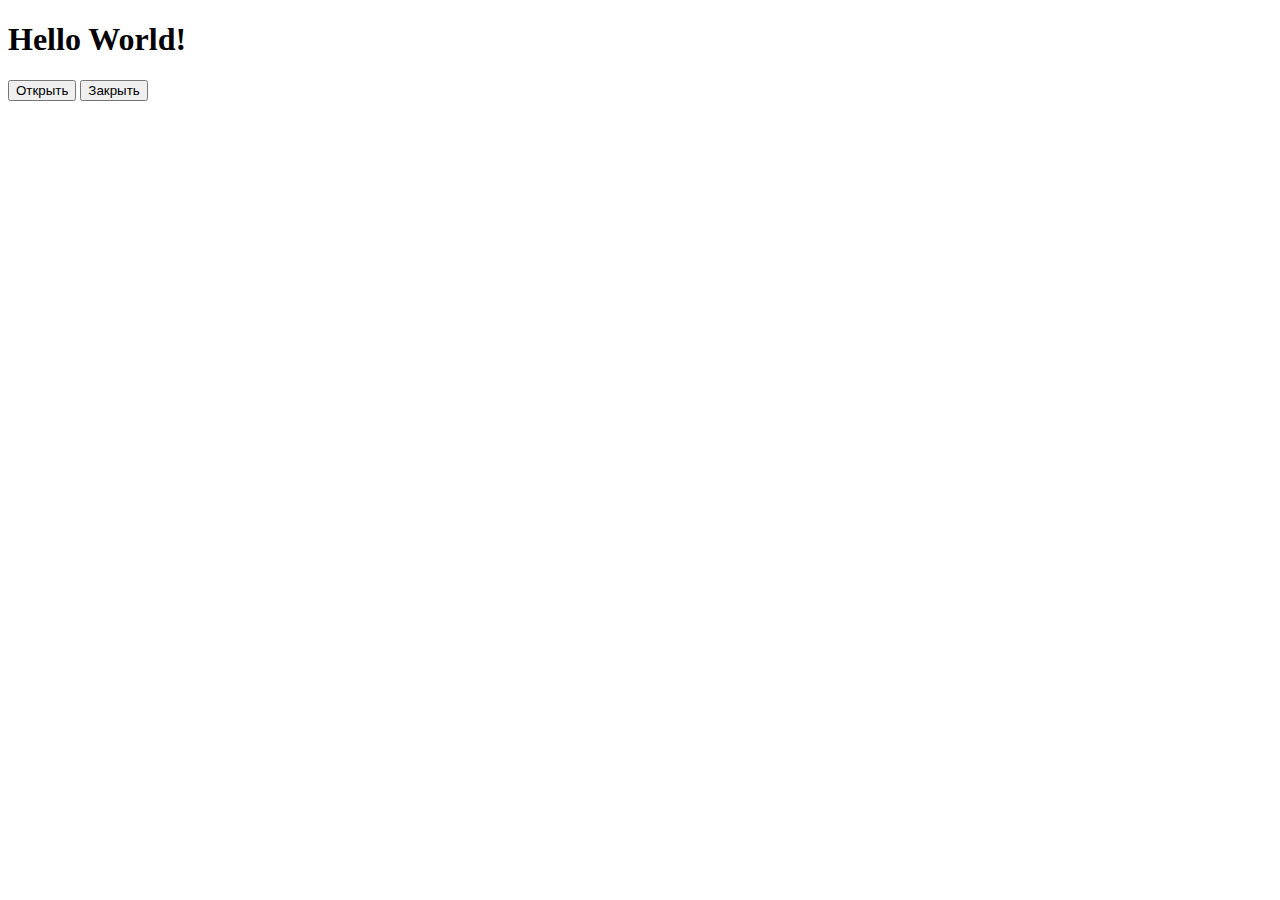
<file: 1/index.html>
<!DOCTYPE html>
<html lang="en">
<head>
	<meta charset="UTF-8">
	<title>Lesson 1</title>
</head>
<body>
	<h1>
		Hello World!
	</h1>
	<button id="btn_start">Открыть</button>
	<button id="btn_reset">Закрыть</button>

	<div>
		<div id="message"></div>
	</div>
	<script src="jquery-3.2.1.js"></script>
	<script src="script.js"></script>
</body>
</html>
</file>
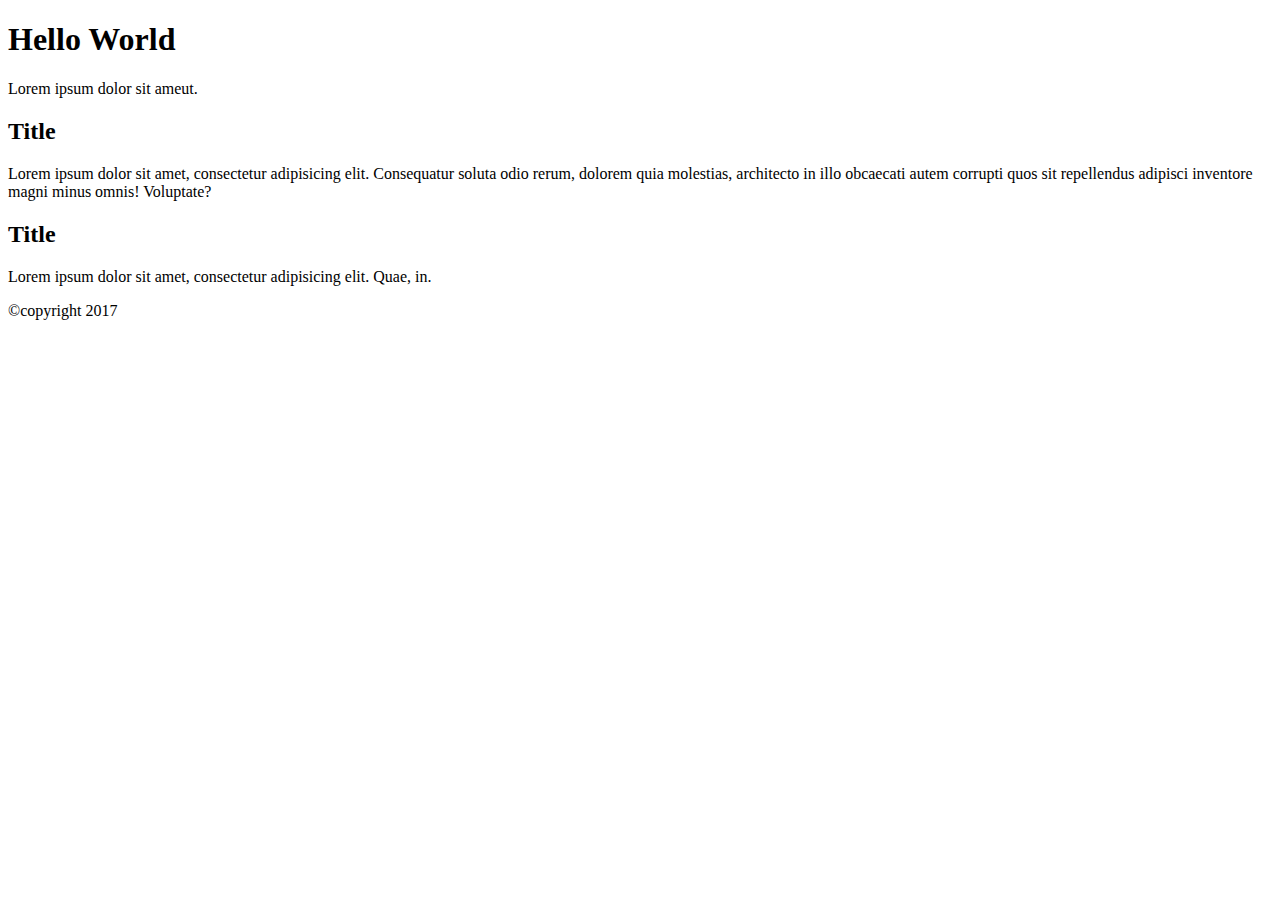
<file: 2selector's search/index.html>
<!DOCTYPE html>
<html lang="en">
<head>
	<meta charset="UTF-8">
	<title>Lesson 2</title>
</head>
<body>
	<header>
		<h1>Hello World</h1>
		<p>Lorem ipsum dolor sit ameut.</p>
	</header>
	<div id="content" class="wrapper box">
		<article>
			<h2>Title</h2>
			<p>Lorem ipsum dolor sit amet, consectetur adipisicing elit. Consequatur soluta odio rerum, dolorem quia molestias, architecto in illo obcaecati autem corrupti quos sit repellendus adipisci inventore magni minus omnis! Voluptate?
			</p>
		</article>
		<article>
			<h2>Title</h2>
			<p>Lorem ipsum dolor sit amet, consectetur adipisicing elit. Quae, in.
			</p>
		</article>
	</div>
	<footer class="one">&copy;copyright 2017</footer>
	<script src="jquery-3.2.1.js"></script>
	<script src="script.js"></script>
</body>
</html>
</file>
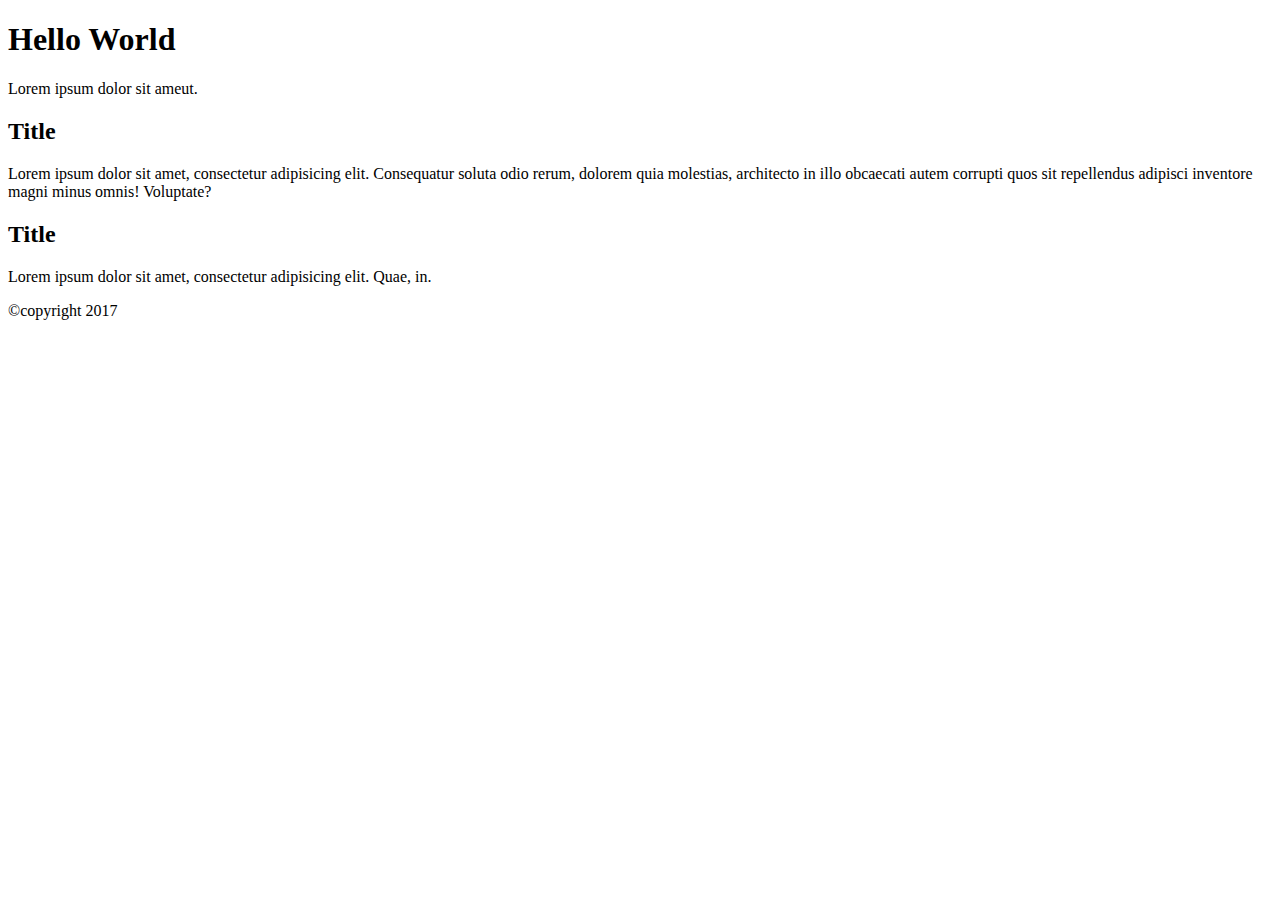
<file: 3attributes/index.html>
<!DOCTYPE html>
<html lang="en">
<head>
	<meta charset="UTF-8">
	<title>Lesson 3</title>
</head>
<body>
	<header>
		<h1>Hello World</h1>
		<p>Lorem ipsum dolor sit ameut.</p>
	</header>
	<div id="content" class="wrapper box">
		<article>
			<h2>Title</h2>
			<p>Lorem ipsum dolor sit amet, consectetur adipisicing elit. Consequatur soluta odio rerum, dolorem quia molestias, architecto in illo obcaecati autem corrupti quos sit repellendus adipisci inventore magni minus omnis! Voluptate?
			</p>
		</article>
		<article>
			<h2>Title</h2>
			<p>Lorem ipsum dolor sit amet, consectetur adipisicing elit. Quae, in.
			</p>
		</article>
	</div>
	<footer class="one">&copy;copyright 2017</footer>
	<script src="jquery-3.2.1.js"></script>
	<script src="script.js"></script>
</body>
</html>
</file>
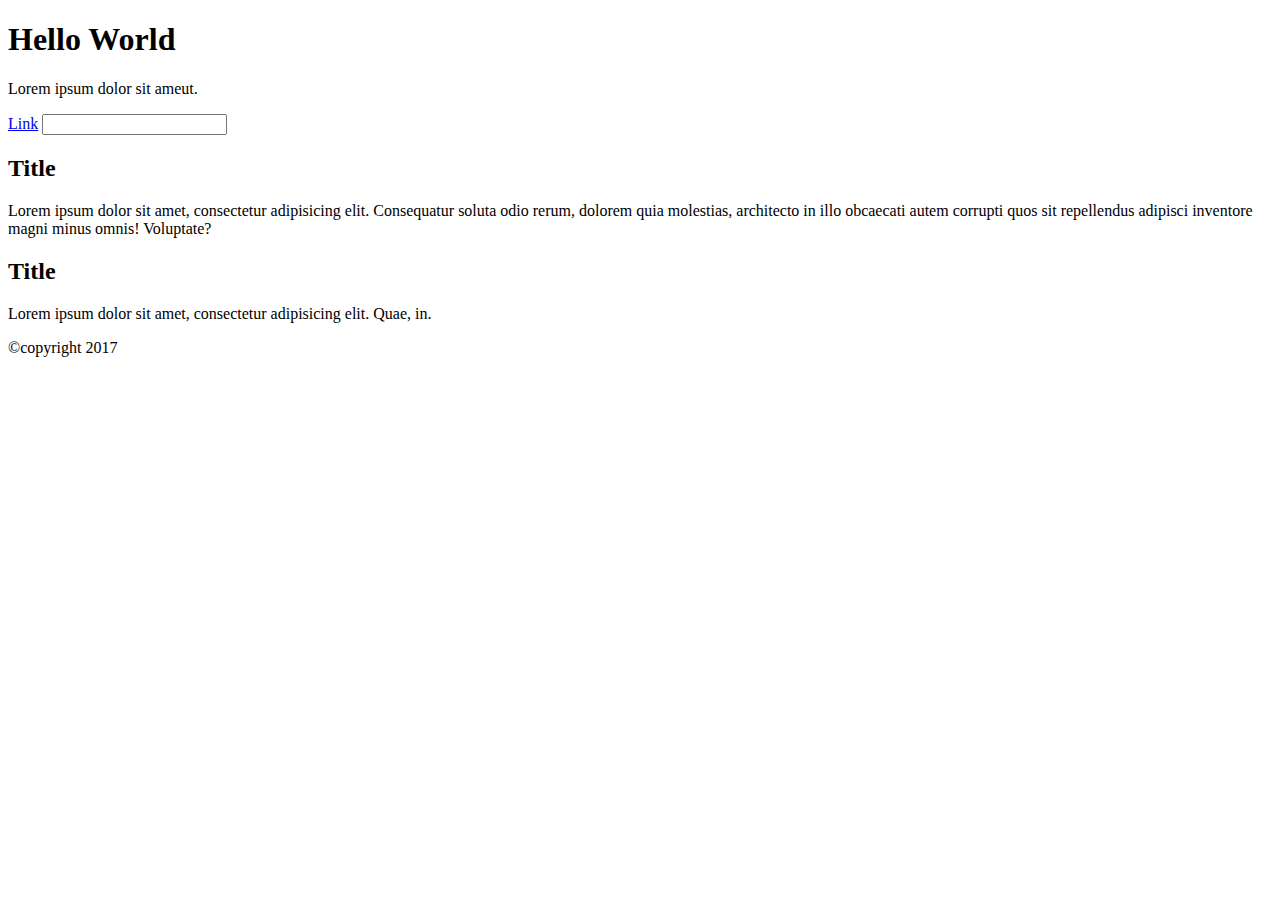
<file: 4events/index.html>
<!DOCTYPE html>
<html lang="en">
<head>
	<meta charset="UTF-8">
	<title>Lesson 4</title>
	<a href="page.html"></a>
</head>
<body>
	<header>
		<h1>Hello World</h1>
		<p>Lorem ipsum dolor sit ameut.</p>
		<a href="page.html">Link</a>
		<input type="text" name="quantity" id="quantity">
		<span id="msg"></span>
	</header>
	<div id="content" class="wrapper box">
		<article>
			<h2>Title</h2>
			<p>Lorem ipsum dolor sit amet, consectetur adipisicing elit. Consequatur soluta odio rerum, dolorem quia molestias, architecto in illo obcaecati autem corrupti quos sit repellendus adipisci inventore magni minus omnis! Voluptate?
			</p>
		</article>
		<article>
			<h2>Title</h2>
			<p>Lorem ipsum dolor sit amet, consectetur adipisicing elit. Quae, in.
			</p>
		</article>
	</div>
	<footer class="one">&copy;copyright 2017</footer>
	<script src="jquery-3.2.1.js"></script>
	<script src="script.js"></script>
</body>
</html>
</file>
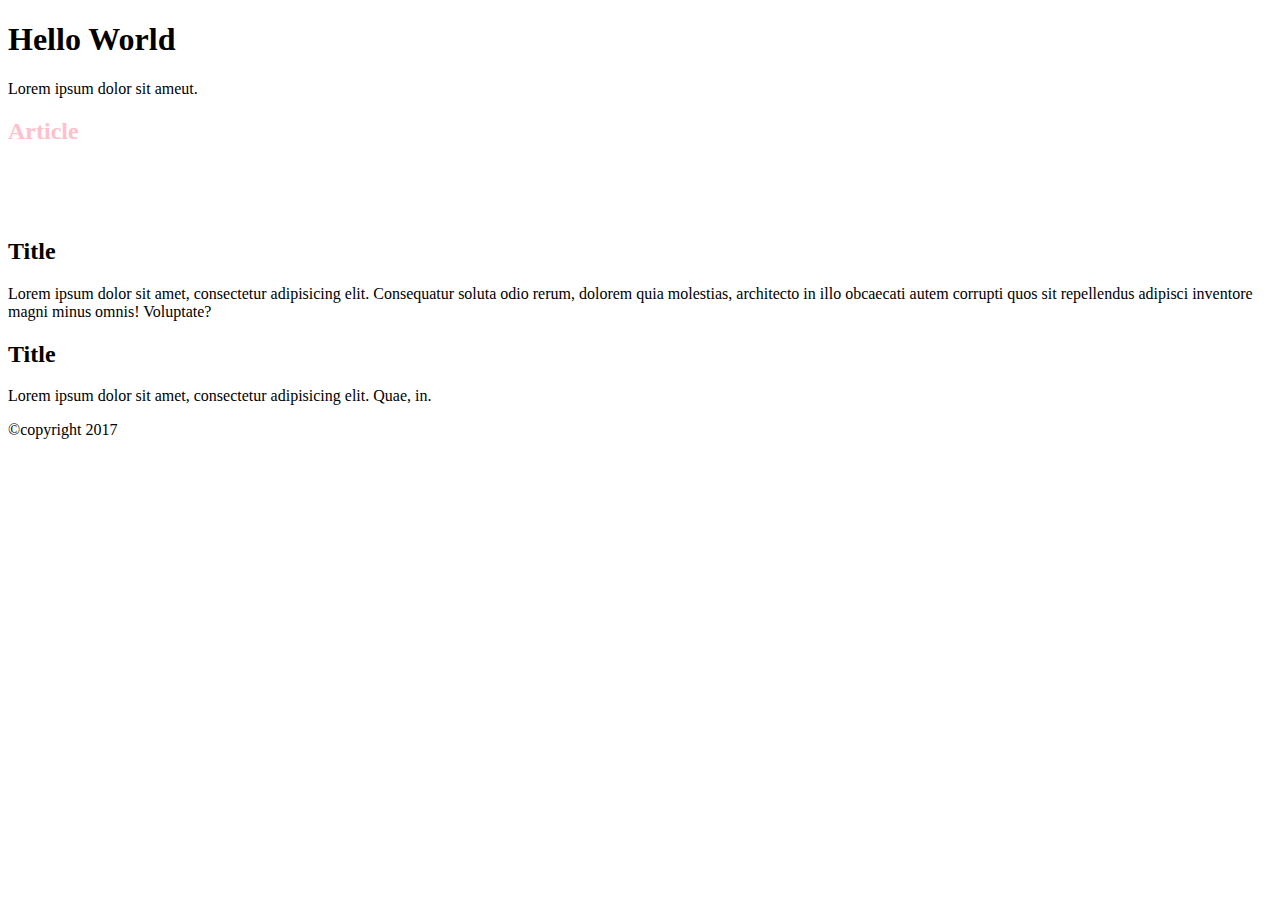
<file: 5Animation Part_1/index.html>
<!DOCTYPE html>
<html lang="en">
<head>
	<meta charset="UTF-8">
	<title>Lesson 5</title>
	<link rel="stylesheet" href="style.css">
</head>
<body>
	<header>
		<h1>Hello World</h1>
		<p>Lorem ipsum dolor sit ameut.</p>
		<!-- <div class="anim"></div> -->
		<article class="box" id="stick">
			<h2 class="active" id="click">Article</h2>
			<p style="display:none" id="hide">
				Lorem ipsum dolor sit amet, consectetur adipisicing elit. Culpa laudantium recusandae quisquam voluptas voluptatem voluptatibus itaque odit nostrum quis officia mollitia, amet vero molestiae provident consectetur inventore cupiditate sunt alias eveniet explicabo. Ad temporibus laborum blanditiis itaque aliquid maiores excepturi sequi delectus doloremque dicta? Vitae at sapiente, quo quisquam, voluptate consequuntur laborum, aperiam quibusdam eius non dolore officia atque possimus rerum autem error minima deserunt corrupti. Cumque tempore est cum!
			</p>
		</article>
	</header>
	<div id="content" class="wrapper box">
		<article>
			<h2>Title</h2>
			<p>Lorem ipsum dolor sit amet, consectetur adipisicing elit. Consequatur soluta odio rerum, dolorem quia molestias, architecto in illo obcaecati autem corrupti quos sit repellendus adipisci inventore magni minus omnis! Voluptate?
			</p>
		</article>
		<article>
			<h2>Title</h2>
			<p>Lorem ipsum dolor sit amet, consectetur adipisicing elit. Quae, in.
			</p>
		</article>
	</div>
	<footer class="one">&copy;copyright 2017</footer>
	<script src="jquery-3.2.1.js"></script>
	<script src="script.js"></script>
</body>
</html>
</file>
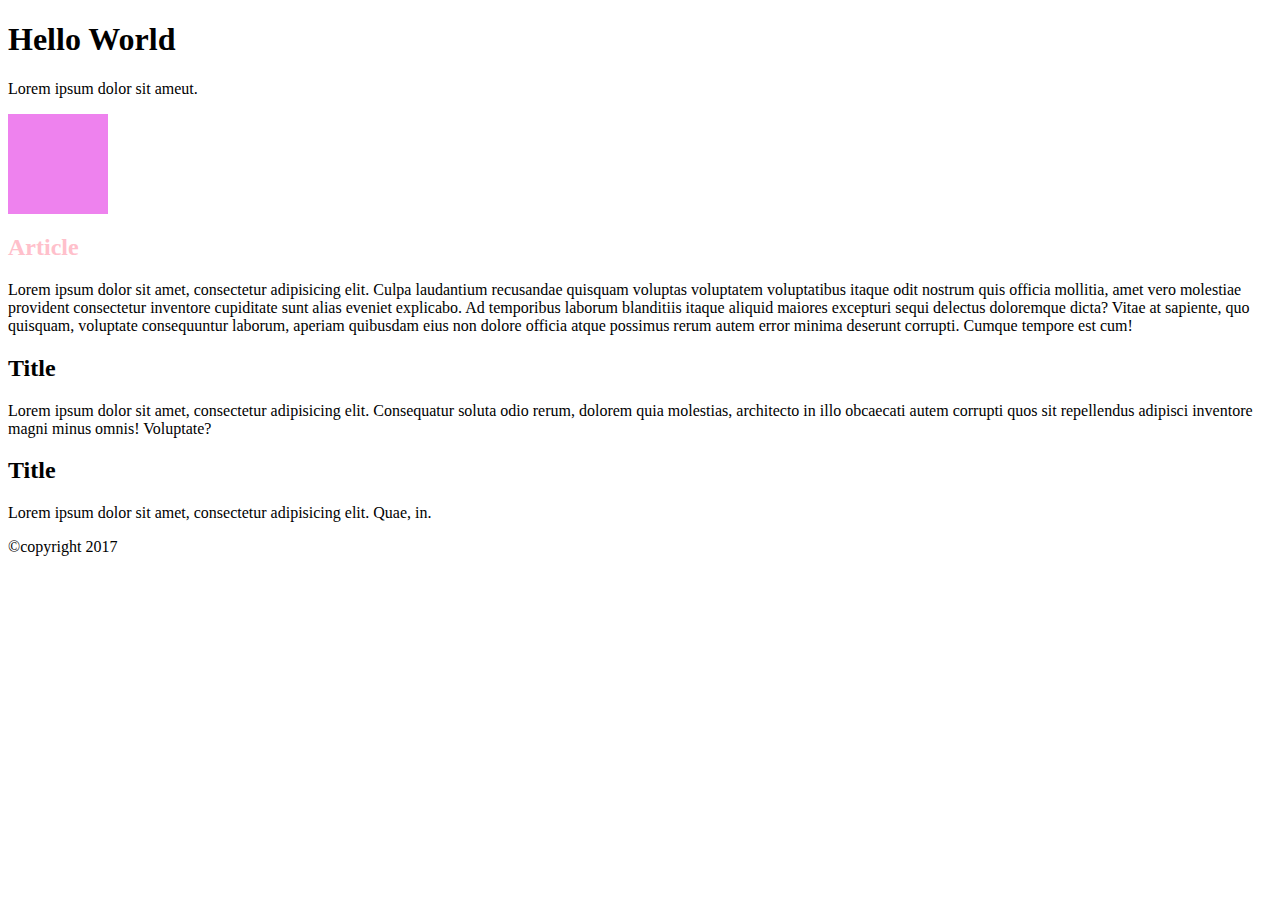
<file: 6Animation Part_2/index.html>
<!DOCTYPE html>
<html lang="en">
<head>
	<meta charset="UTF-8">
	<title>Lesson 6</title>
	<link rel="stylesheet" href="style.css">
</head>
<body>
	<header>
		<h1>Hello World</h1>
		<p>Lorem ipsum dolor sit ameut.</p>
		<div class="anim"></div>
		<article class="box" id="stick">
			<h2 class="active" id="click">Article</h2>
			<p id="hide">
				Lorem ipsum dolor sit amet, consectetur adipisicing elit. Culpa laudantium recusandae quisquam voluptas voluptatem voluptatibus itaque odit nostrum quis officia mollitia, amet vero molestiae provident consectetur inventore cupiditate sunt alias eveniet explicabo. Ad temporibus laborum blanditiis itaque aliquid maiores excepturi sequi delectus doloremque dicta? Vitae at sapiente, quo quisquam, voluptate consequuntur laborum, aperiam quibusdam eius non dolore officia atque possimus rerum autem error minima deserunt corrupti. Cumque tempore est cum!
			</p>
		</article>
	</header>
	<div id="content" class="wrapper box">
		<article>
			<h2>Title</h2>
			<p>Lorem ipsum dolor sit amet, consectetur adipisicing elit. Consequatur soluta odio rerum, dolorem quia molestias, architecto in illo obcaecati autem corrupti quos sit repellendus adipisci inventore magni minus omnis! Voluptate?
			</p>
		</article>
		<article>
			<h2>Title</h2>
			<p>Lorem ipsum dolor sit amet, consectetur adipisicing elit. Quae, in.
			</p>
		</article>
	</div>
	<footer class="one">&copy;copyright 2017</footer>
	<script src="jquery-3.2.1.js"></script>
	<script src="script.js"></script>
</body>
</html>
</file>
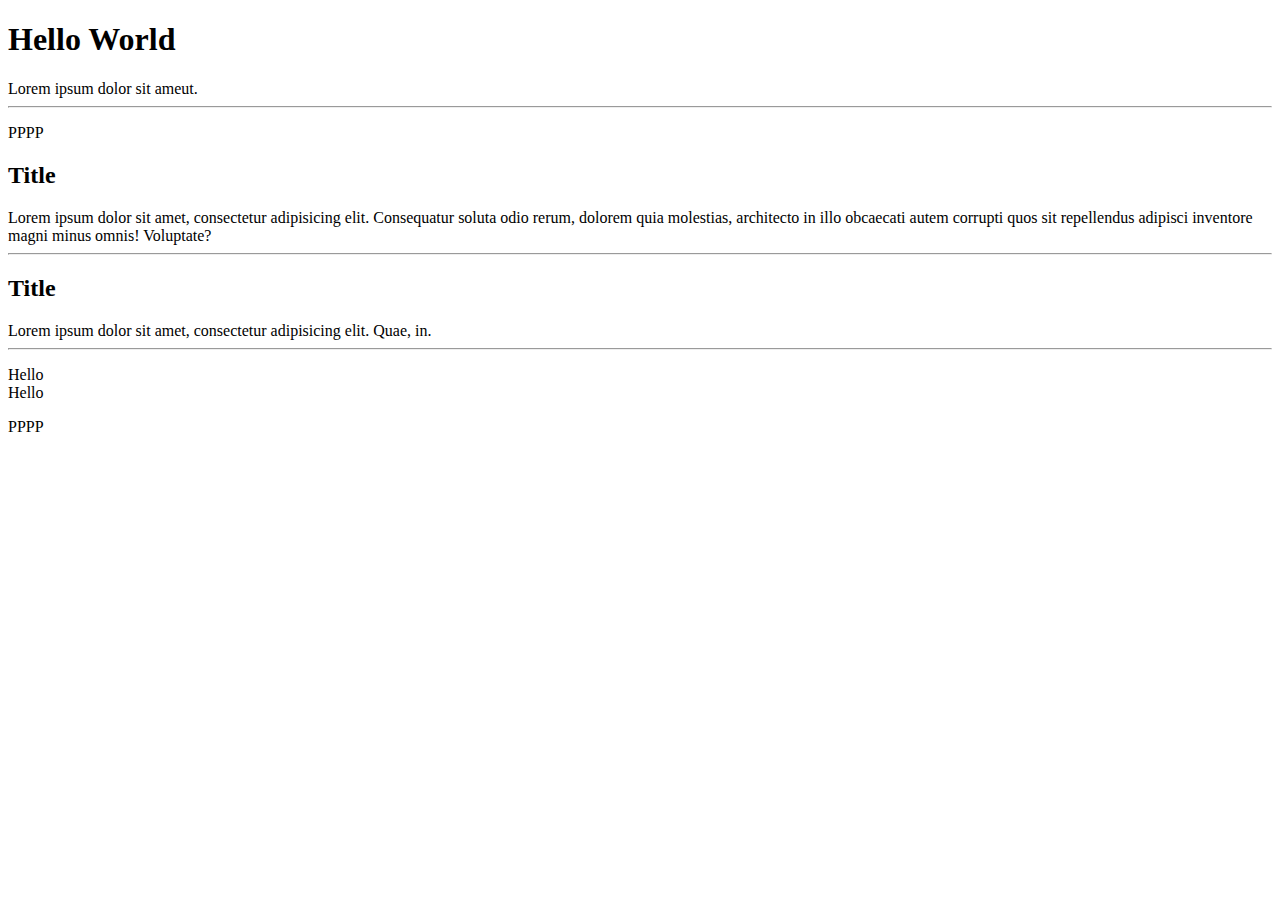
<file: 7DOM Part_1/index.html>
<!DOCTYPE html>
<html lang="en">
<head>
	<meta charset="UTF-8">
	<title>Lesson 7</title>
	<link rel="stylesheet" href="style.css">
</head>
<body>
	<header>
		<h1>Hello World</h1>
		<p>Lorem ipsum dolor sit ameut.</p>
	</header>
	<div id="content" class="wrapper box">
		<article>
			<h2>Title</h2>
			<p>Lorem ipsum dolor sit amet, consectetur adipisicing elit. Consequatur soluta odio rerum, dolorem quia molestias, architecto in illo obcaecati autem corrupti quos sit repellendus adipisci inventore magni minus omnis! Voluptate?
			</p>
		</article>
		<article>
			<h2>Title</h2>
			<p>Lorem ipsum dolor sit amet, consectetur adipisicing elit. Quae, in.
			</p>
		</article>
	</div>
	<!-- <footer class="one">&copy;copyright 2017</footer> -->
	<script src="jquery-3.2.1.js"></script>
	<script src="script.js"></script>
</body>
</html>
</file>
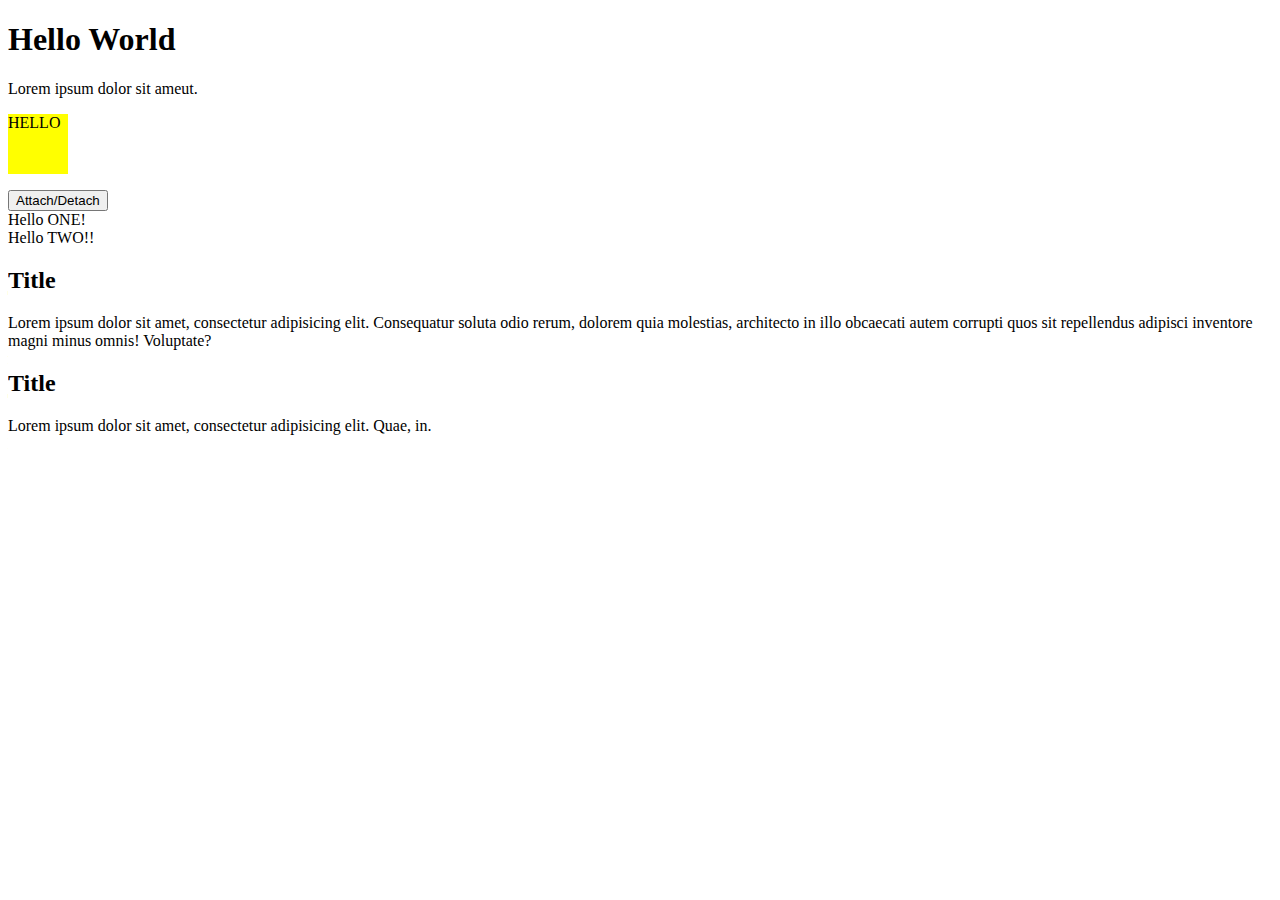
<file: 8DOM Part_2/index.html>
<!DOCTYPE html>
<html lang="en">
<head>
	<meta charset="UTF-8">
	<title>Lesson 8</title>
	<link rel="stylesheet" href="style.css">
</head>
<body>
	<header>
		<h1>Hello World</h1>
		<p>Lorem ipsum dolor sit ameut.</p>
	</header>
	<p class="hello">HELLO</p>
	<button>Attach/Detach</button>
	<div>
		<div class="inner first">Hello ONE!</div>
		<div class="inner second">Hello TWO!!</div>
		<div class="inner third">Good Bye...</div>
	</div>
	<div id="content" class="wrapper box">
		<article>
			<h2>Title</h2>
			<p>Lorem ipsum dolor sit amet, consectetur adipisicing elit. Consequatur soluta odio rerum, dolorem quia molestias, architecto in illo obcaecati autem corrupti quos sit repellendus adipisci inventore magni minus omnis! Voluptate?
			</p>
		</article>
		<article>
			<h2>Title</h2>
			<p>Lorem ipsum dolor sit amet, consectetur adipisicing elit. Quae, in.
			</p>
		</article>
	</div>
	<!-- <footer class="one">&copy;copyright 2017</footer> -->
	<script src="jquery-3.2.1.js"></script>
	<script src="script.js"></script>
</body>
</html>
</file>
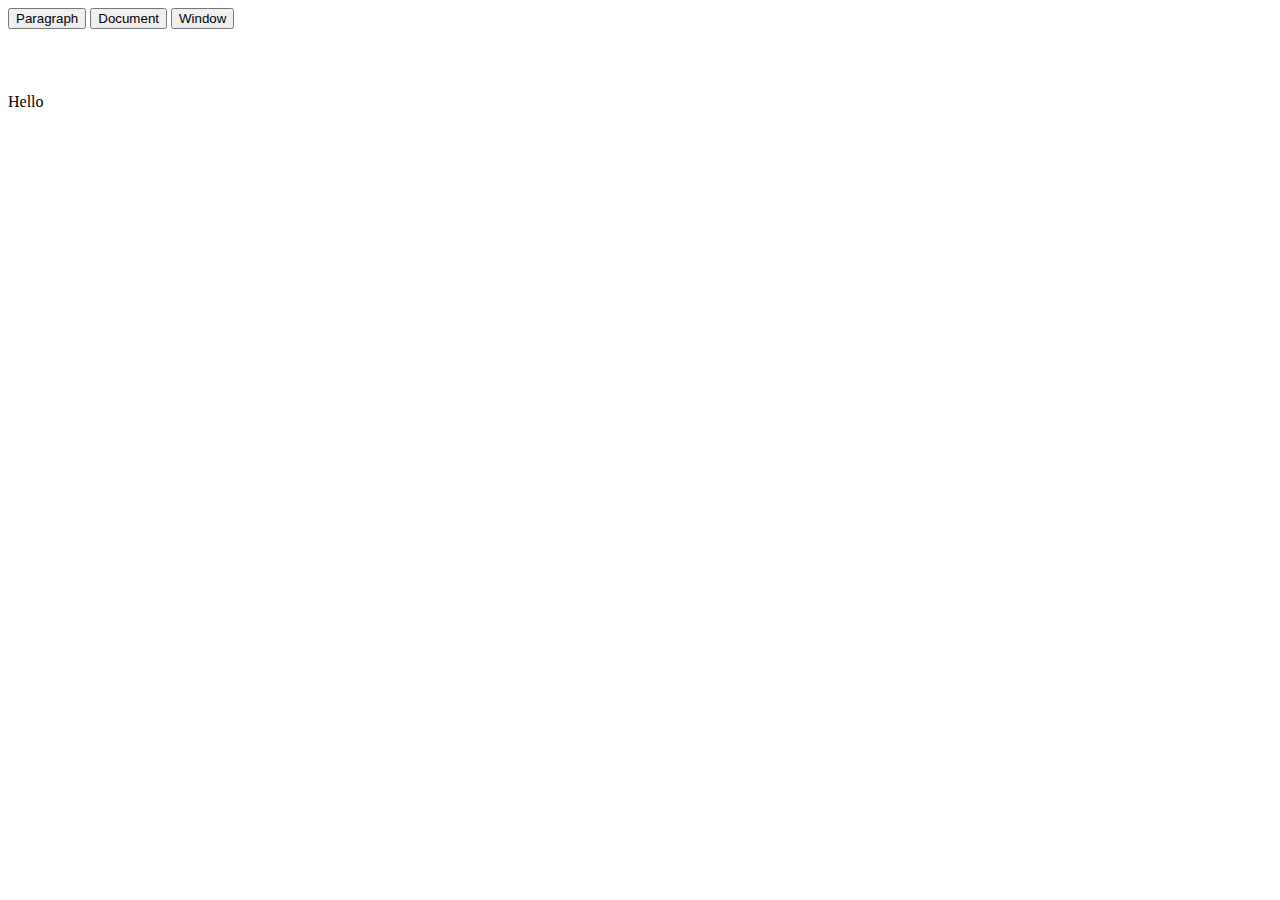
<file: 9DOM Part_3/index.html>
<!DOCTYPE html>
<html lang="en">
<head>
	<meta charset="UTF-8">
	<title>Lesson 9</title>
	<link rel="stylesheet" href="style.css">
</head>
<body>
	<button id="getp">Paragraph</button>
	<button id="getd">Document</button>
	<button id="getw">Window</button>

	<div>&nbsp;</div>
	<p>Hello</p>

	<script src="jquery-3.2.1.js"></script>
	<script src="script.js"></script>
</body>
</html>
</file>
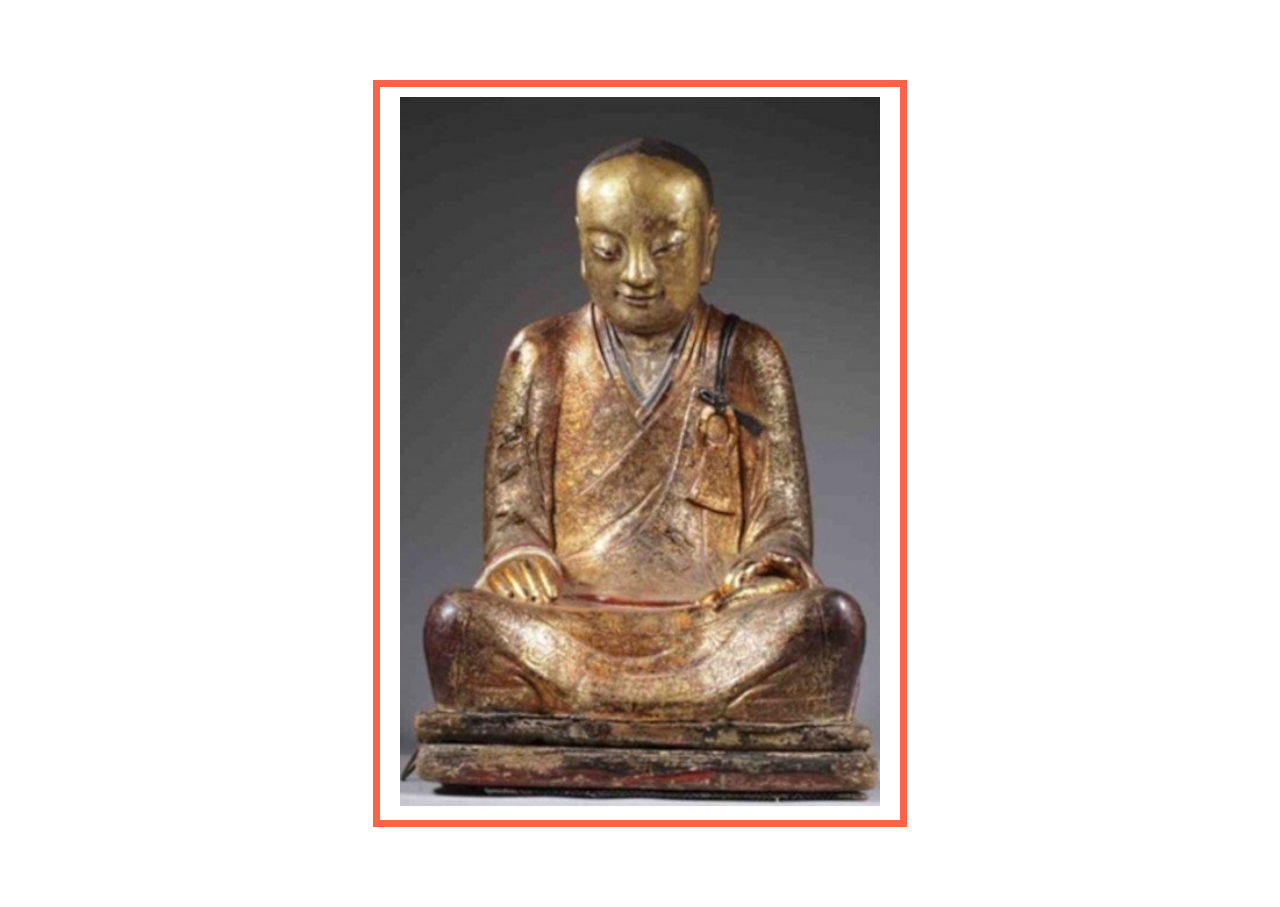
<file: plugin 2/index.html>
<!DOCTYPE html>
<html lang="en">
<head>
	<meta charset="UTF-8">
	<title>Document</title>
	<link rel="stylesheet" href="style.css">
</head>
<body>
<div class="wrap">
	<div class="test-plugin" data-image="img.jpg" data-image-zoom="img-zoom.jpg" data-size="200"></div>
</div>
	
	<script src="jquery-3.2.1.js"></script>
	<script src="jquery.myZoom.js"></script>
	<script src="common.js"></script>
</body>
</html>
</file>
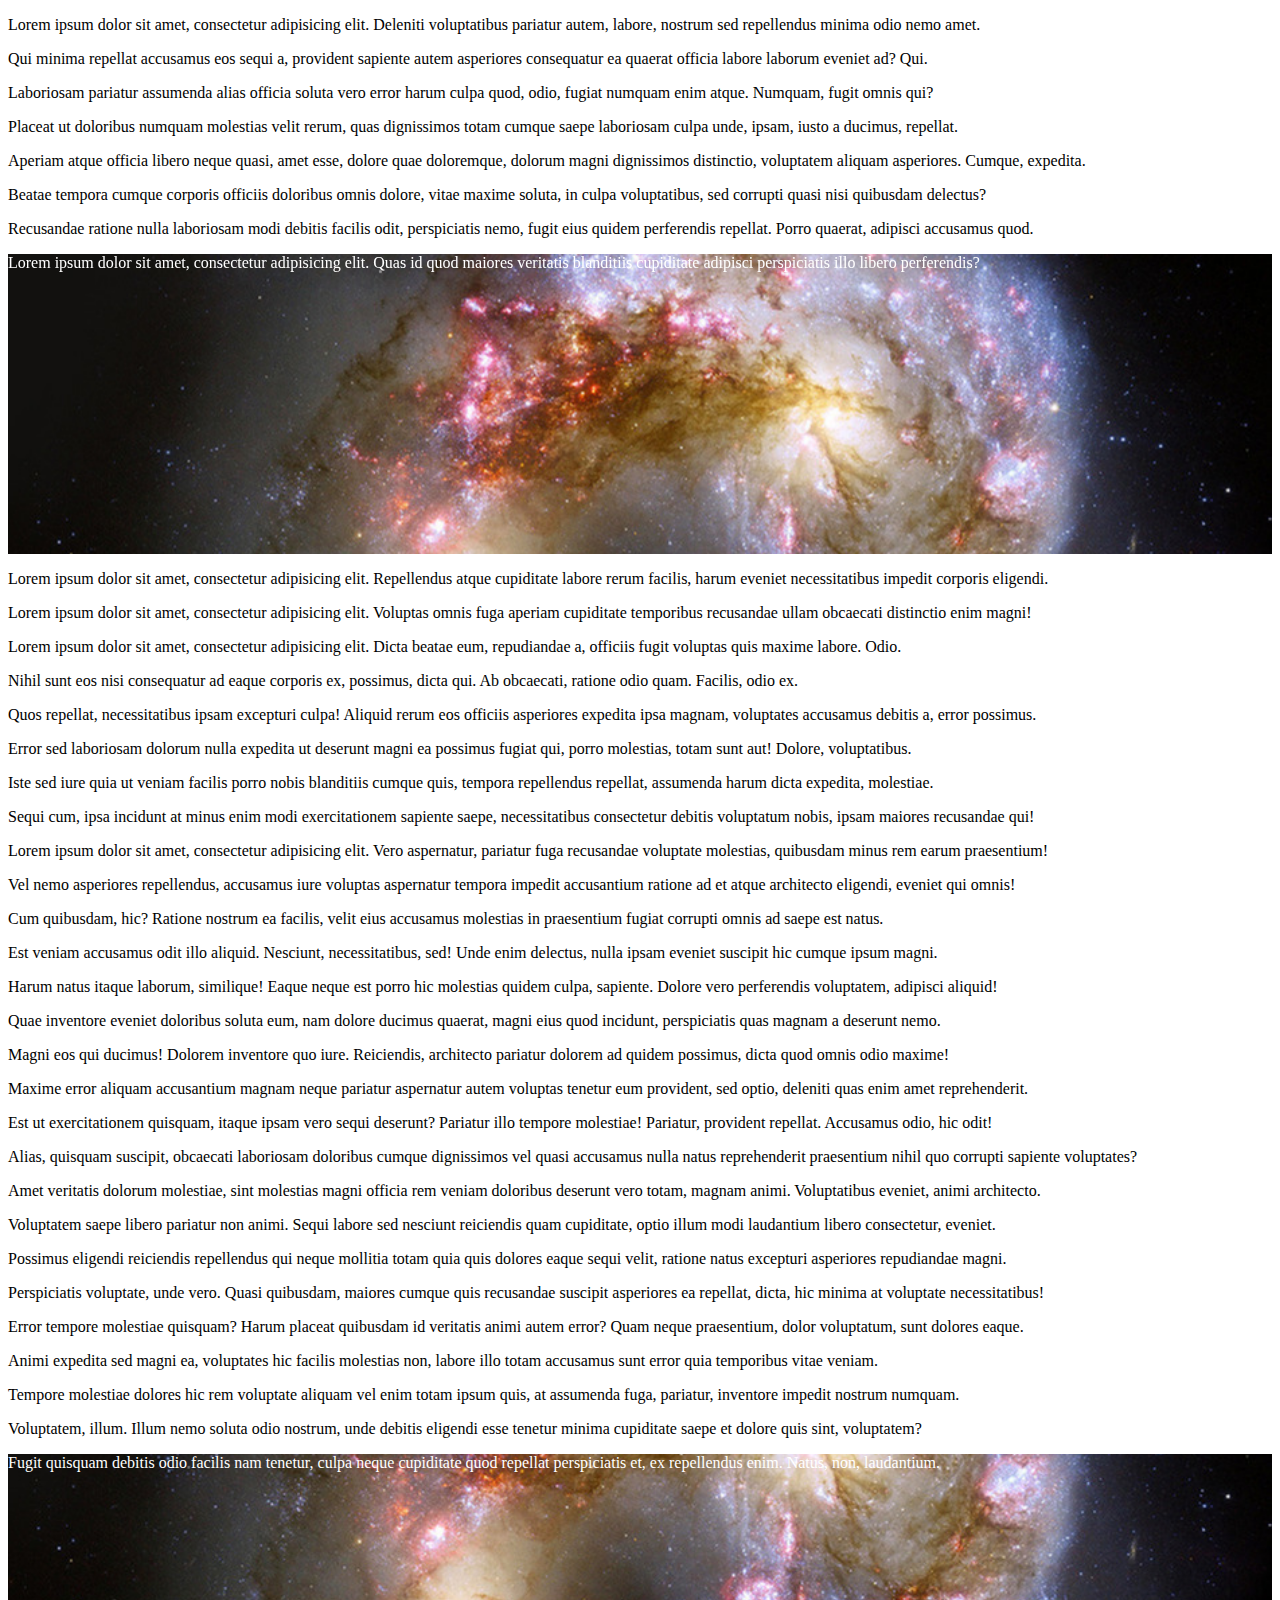
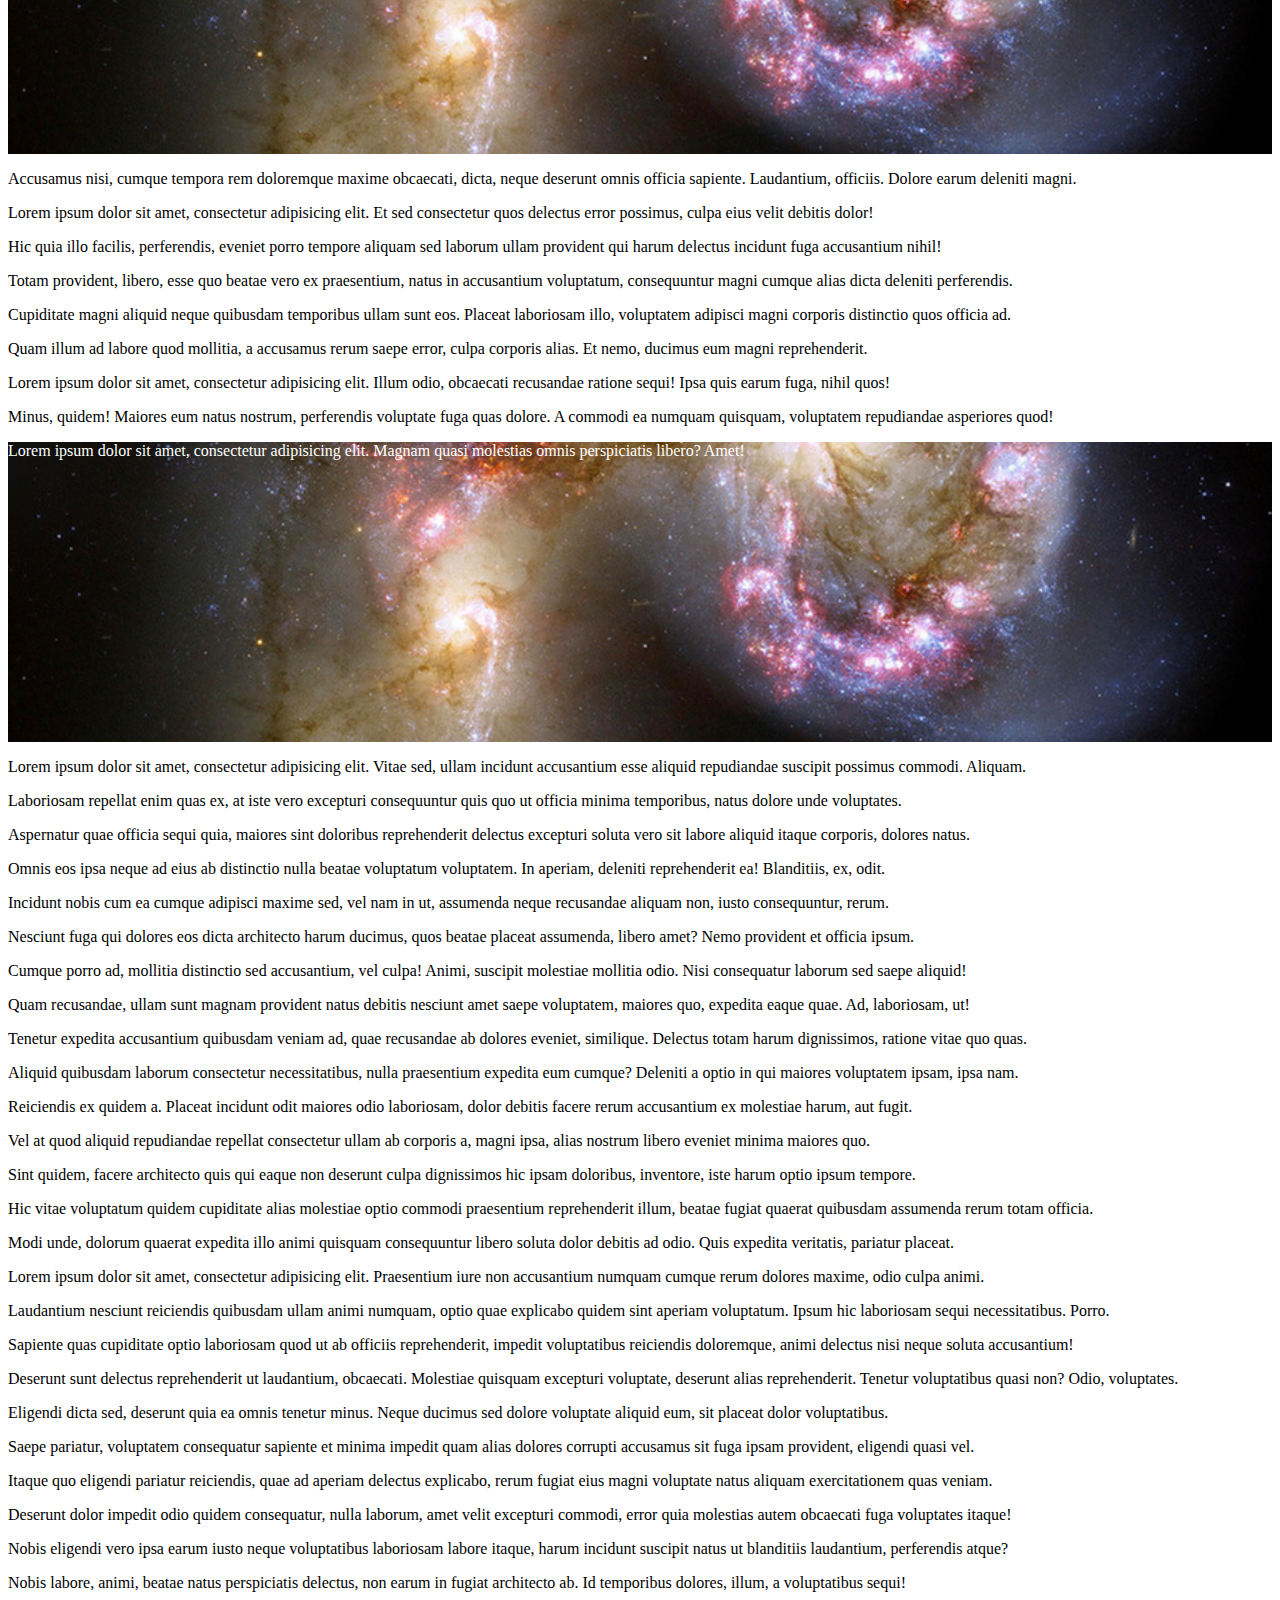
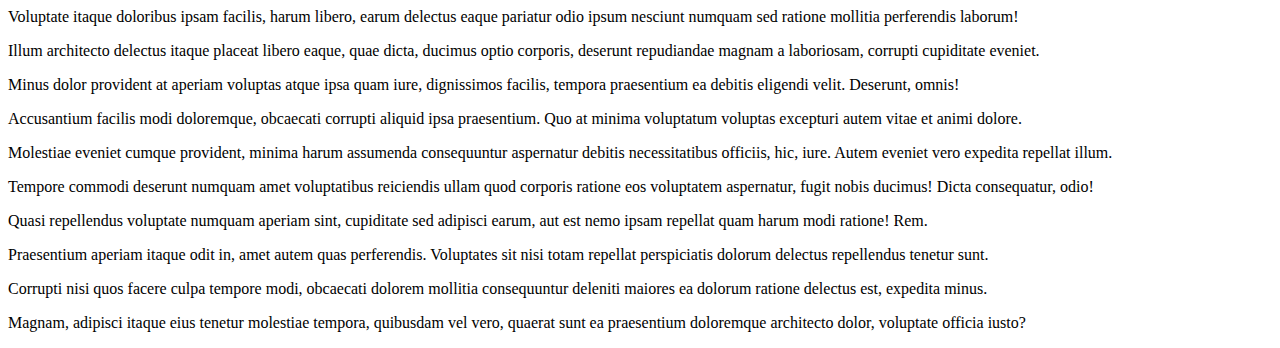
<file: plugin/index.html>
<!DOCTYPE html>
<html lang="en">
<head>
	<meta charset="UTF-8">
	<title>Plugin 1</title>
</head>
<body>
	<p>Lorem ipsum dolor sit amet, consectetur adipisicing elit. Deleniti voluptatibus pariatur autem, labore, nostrum sed repellendus minima odio nemo amet.</p>
	<p>Qui minima repellat accusamus eos sequi a, provident sapiente autem asperiores consequatur ea quaerat officia labore laborum eveniet ad? Qui.</p>
	<p>Laboriosam pariatur assumenda alias officia soluta vero error harum culpa quod, odio, fugiat numquam enim atque. Numquam, fugit omnis qui?</p>
	<p>Placeat ut doloribus numquam molestias velit rerum, quas dignissimos totam cumque saepe laboriosam culpa unde, ipsam, iusto a ducimus, repellat.</p>
	<p>Aperiam atque officia libero neque quasi, amet esse, dolore quae doloremque, dolorum magni dignissimos distinctio, voluptatem aliquam asperiores. Cumque, expedita.</p>
	<p>Beatae tempora cumque corporis officiis doloribus omnis dolore, vitae maxime soluta, in culpa voluptatibus, sed corrupti quasi nisi quibusdam delectus?</p>
	<p>Recusandae ratione nulla laboriosam modi debitis facilis odit, perspiciatis nemo, fugit eius quidem perferendis repellat. Porro quaerat, adipisci accusamus quod.</p>
	<div class="parallax" data-parallaximage="img.jpg" id="im">
		Lorem ipsum dolor sit amet, consectetur adipisicing elit. Quas id quod maiores veritatis blanditiis cupiditate adipisci perspiciatis illo libero perferendis?
	</div>
	<p>Lorem ipsum dolor sit amet, consectetur adipisicing elit. Repellendus atque cupiditate labore rerum facilis, harum eveniet necessitatibus impedit corporis eligendi.</p>
	<p>Lorem ipsum dolor sit amet, consectetur adipisicing elit. Voluptas omnis fuga aperiam cupiditate temporibus recusandae ullam obcaecati distinctio enim magni!</p>
	<p>Lorem ipsum dolor sit amet, consectetur adipisicing elit. Dicta beatae eum, repudiandae a, officiis fugit voluptas quis maxime labore. Odio.</p>
	<p>Nihil sunt eos nisi consequatur ad eaque corporis ex, possimus, dicta qui. Ab obcaecati, ratione odio quam. Facilis, odio ex.</p>
	<p>Quos repellat, necessitatibus ipsam excepturi culpa! Aliquid rerum eos officiis asperiores expedita ipsa magnam, voluptates accusamus debitis a, error possimus.</p>
	<p>Error sed laboriosam dolorum nulla expedita ut deserunt magni ea possimus fugiat qui, porro molestias, totam sunt aut! Dolore, voluptatibus.</p>
	<p>Iste sed iure quia ut veniam facilis porro nobis blanditiis cumque quis, tempora repellendus repellat, assumenda harum dicta expedita, molestiae.</p>
	<p>Sequi cum, ipsa incidunt at minus enim modi exercitationem sapiente saepe, necessitatibus consectetur debitis voluptatum nobis, ipsam maiores recusandae qui!</p>
	<p>Lorem ipsum dolor sit amet, consectetur adipisicing elit. Vero aspernatur, pariatur fuga recusandae voluptate molestias, quibusdam minus rem earum praesentium!</p>
	<p>Vel nemo asperiores repellendus, accusamus iure voluptas aspernatur tempora impedit accusantium ratione ad et atque architecto eligendi, eveniet qui omnis!</p>
	<p>Cum quibusdam, hic? Ratione nostrum ea facilis, velit eius accusamus molestias in praesentium fugiat corrupti omnis ad saepe est natus.</p>
	<p>Est veniam accusamus odit illo aliquid. Nesciunt, necessitatibus, sed! Unde enim delectus, nulla ipsam eveniet suscipit hic cumque ipsum magni.</p>
	<p>Harum natus itaque laborum, similique! Eaque neque est porro hic molestias quidem culpa, sapiente. Dolore vero perferendis voluptatem, adipisci aliquid!</p>
	<p>Quae inventore eveniet doloribus soluta eum, nam dolore ducimus quaerat, magni eius quod incidunt, perspiciatis quas magnam a deserunt nemo.</p>
	<p>Magni eos qui ducimus! Dolorem inventore quo iure. Reiciendis, architecto pariatur dolorem ad quidem possimus, dicta quod omnis odio maxime!</p>
	<p>Maxime error aliquam accusantium magnam neque pariatur aspernatur autem voluptas tenetur eum provident, sed optio, deleniti quas enim amet reprehenderit.</p>
	<p>Est ut exercitationem quisquam, itaque ipsam vero sequi deserunt? Pariatur illo tempore molestiae! Pariatur, provident repellat. Accusamus odio, hic odit!</p>
	<p>Alias, quisquam suscipit, obcaecati laboriosam doloribus cumque dignissimos vel quasi accusamus nulla natus reprehenderit praesentium nihil quo corrupti sapiente voluptates?</p>
	<p>Amet veritatis dolorum molestiae, sint molestias magni officia rem veniam doloribus deserunt vero totam, magnam animi. Voluptatibus eveniet, animi architecto.</p>
	<p>Voluptatem saepe libero pariatur non animi. Sequi labore sed nesciunt reiciendis quam cupiditate, optio illum modi laudantium libero consectetur, eveniet.</p>
	<p>Possimus eligendi reiciendis repellendus qui neque mollitia totam quia quis dolores eaque sequi velit, ratione natus excepturi asperiores repudiandae magni.</p>
	<p>Perspiciatis voluptate, unde vero. Quasi quibusdam, maiores cumque quis recusandae suscipit asperiores ea repellat, dicta, hic minima at voluptate necessitatibus!</p>
	<p>Error tempore molestiae quisquam? Harum placeat quibusdam id veritatis animi autem error? Quam neque praesentium, dolor voluptatum, sunt dolores eaque.</p>
	<p>Animi expedita sed magni ea, voluptates hic facilis molestias non, labore illo totam accusamus sunt error quia temporibus vitae veniam.</p>
	<p>Tempore molestiae dolores hic rem voluptate aliquam vel enim totam ipsum quis, at assumenda fuga, pariatur, inventore impedit nostrum numquam.</p>
	<p>Voluptatem, illum. Illum nemo soluta odio nostrum, unde debitis eligendi esse tenetur minima cupiditate saepe et dolore quis sint, voluptatem?</p>
	<div class="parallax">Fugit quisquam debitis odio facilis nam tenetur, culpa neque cupiditate quod repellat perspiciatis et, ex repellendus enim. Natus, non, laudantium.</div>
	<p>Accusamus nisi, cumque tempora rem doloremque maxime obcaecati, dicta, neque deserunt omnis officia sapiente. Laudantium, officiis. Dolore earum deleniti magni.</p>
	<p>Lorem ipsum dolor sit amet, consectetur adipisicing elit. Et sed consectetur quos delectus error possimus, culpa eius velit debitis dolor!</p>
	<p>Hic quia illo facilis, perferendis, eveniet porro tempore aliquam sed laborum ullam provident qui harum delectus incidunt fuga accusantium nihil!</p>
	<p>Totam provident, libero, esse quo beatae vero ex praesentium, natus in accusantium voluptatum, consequuntur magni cumque alias dicta deleniti perferendis.</p>
	<p>Cupiditate magni aliquid neque quibusdam temporibus ullam sunt eos. Placeat laboriosam illo, voluptatem adipisci magni corporis distinctio quos officia ad.</p>
	<p>Quam illum ad labore quod mollitia, a accusamus rerum saepe error, culpa corporis alias. Et nemo, ducimus eum magni reprehenderit.</p>
	<p>Lorem ipsum dolor sit amet, consectetur adipisicing elit. Illum odio, obcaecati recusandae ratione sequi! Ipsa quis earum fuga, nihil quos!</p>
	<p>Minus, quidem! Maiores eum natus nostrum, perferendis voluptate fuga quas dolore. A commodi ea numquam quisquam, voluptatem repudiandae asperiores quod!</p>
	<div class="parallax">
		Lorem ipsum dolor sit amet, consectetur adipisicing elit. Magnam quasi molestias omnis perspiciatis libero? Amet!
	</div>
	<p>Lorem ipsum dolor sit amet, consectetur adipisicing elit. Vitae sed, ullam incidunt accusantium esse aliquid repudiandae suscipit possimus commodi. Aliquam.</p>
	<p>Laboriosam repellat enim quas ex, at iste vero excepturi consequuntur quis quo ut officia minima temporibus, natus dolore unde voluptates.</p>
	<p>Aspernatur quae officia sequi quia, maiores sint doloribus reprehenderit delectus excepturi soluta vero sit labore aliquid itaque corporis, dolores natus.</p>
	<p>Omnis eos ipsa neque ad eius ab distinctio nulla beatae voluptatum voluptatem. In aperiam, deleniti reprehenderit ea! Blanditiis, ex, odit.</p>
	<p>Incidunt nobis cum ea cumque adipisci maxime sed, vel nam in ut, assumenda neque recusandae aliquam non, iusto consequuntur, rerum.</p>
	<p>Nesciunt fuga qui dolores eos dicta architecto harum ducimus, quos beatae placeat assumenda, libero amet? Nemo provident et officia ipsum.</p>
	<p>Cumque porro ad, mollitia distinctio sed accusantium, vel culpa! Animi, suscipit molestiae mollitia odio. Nisi consequatur laborum sed saepe aliquid!</p>
	<p>Quam recusandae, ullam sunt magnam provident natus debitis nesciunt amet saepe voluptatem, maiores quo, expedita eaque quae. Ad, laboriosam, ut!</p>
	<p>Tenetur expedita accusantium quibusdam veniam ad, quae recusandae ab dolores eveniet, similique. Delectus totam harum dignissimos, ratione vitae quo quas.</p>
	<p>Aliquid quibusdam laborum consectetur necessitatibus, nulla praesentium expedita eum cumque? Deleniti a optio in qui maiores voluptatem ipsam, ipsa nam.</p>
	<p>Reiciendis ex quidem a. Placeat incidunt odit maiores odio laboriosam, dolor debitis facere rerum accusantium ex molestiae harum, aut fugit.</p>
	<p>Vel at quod aliquid repudiandae repellat consectetur ullam ab corporis a, magni ipsa, alias nostrum libero eveniet minima maiores quo.</p>
	<p>Sint quidem, facere architecto quis qui eaque non deserunt culpa dignissimos hic ipsam doloribus, inventore, iste harum optio ipsum tempore.</p>
	<p>Hic vitae voluptatum quidem cupiditate alias molestiae optio commodi praesentium reprehenderit illum, beatae fugiat quaerat quibusdam assumenda rerum totam officia.</p>
	<p>Modi unde, dolorum quaerat expedita illo animi quisquam consequuntur libero soluta dolor debitis ad odio. Quis expedita veritatis, pariatur placeat.</p>
	<p>Lorem ipsum dolor sit amet, consectetur adipisicing elit. Praesentium iure non accusantium numquam cumque rerum dolores maxime, odio culpa animi.</p>
	<p>Laudantium nesciunt reiciendis quibusdam ullam animi numquam, optio quae explicabo quidem sint aperiam voluptatum. Ipsum hic laboriosam sequi necessitatibus. Porro.</p>
	<p>Sapiente quas cupiditate optio laboriosam quod ut ab officiis reprehenderit, impedit voluptatibus reiciendis doloremque, animi delectus nisi neque soluta accusantium!</p>
	<p>Deserunt sunt delectus reprehenderit ut laudantium, obcaecati. Molestiae quisquam excepturi voluptate, deserunt alias reprehenderit. Tenetur voluptatibus quasi non? Odio, voluptates.</p>
	<p>Eligendi dicta sed, deserunt quia ea omnis tenetur minus. Neque ducimus sed dolore voluptate aliquid eum, sit placeat dolor voluptatibus.</p>
	<p>Saepe pariatur, voluptatem consequatur sapiente et minima impedit quam alias dolores corrupti accusamus sit fuga ipsam provident, eligendi quasi vel.</p>
	<p>Itaque quo eligendi pariatur reiciendis, quae ad aperiam delectus explicabo, rerum fugiat eius magni voluptate natus aliquam exercitationem quas veniam.</p>
	<p>Deserunt dolor impedit odio quidem consequatur, nulla laborum, amet velit excepturi commodi, error quia molestias autem obcaecati fuga voluptates itaque!</p>
	<p>Nobis eligendi vero ipsa earum iusto neque voluptatibus laboriosam labore itaque, harum incidunt suscipit natus ut blanditiis laudantium, perferendis atque?</p>
	<p>Nobis labore, animi, beatae natus perspiciatis delectus, non earum in fugiat architecto ab. Id temporibus dolores, illum, a voluptatibus sequi!</p>
	<p>Voluptate itaque doloribus ipsam facilis, harum libero, earum delectus eaque pariatur odio ipsum nesciunt numquam sed ratione mollitia perferendis laborum!</p>
	<p>Illum architecto delectus itaque placeat libero eaque, quae dicta, ducimus optio corporis, deserunt repudiandae magnam a laboriosam, corrupti cupiditate eveniet.</p>
	<p>Minus dolor provident at aperiam voluptas atque ipsa quam iure, dignissimos facilis, tempora praesentium ea debitis eligendi velit. Deserunt, omnis!</p>
	<p>Accusantium facilis modi doloremque, obcaecati corrupti aliquid ipsa praesentium. Quo at minima voluptatum voluptas excepturi autem vitae et animi dolore.</p>
	<p>Molestiae eveniet cumque provident, minima harum assumenda consequuntur aspernatur debitis necessitatibus officiis, hic, iure. Autem eveniet vero expedita repellat illum.</p>
	<p>Tempore commodi deserunt numquam amet voluptatibus reiciendis ullam quod corporis ratione eos voluptatem aspernatur, fugit nobis ducimus! Dicta consequatur, odio!</p>
	<p>Quasi repellendus voluptate numquam aperiam sint, cupiditate sed adipisci earum, aut est nemo ipsam repellat quam harum modi ratione! Rem.</p>
	<p>Praesentium aperiam itaque odit in, amet autem quas perferendis. Voluptates sit nisi totam repellat perspiciatis dolorum delectus repellendus tenetur sunt.</p>
	<p>Corrupti nisi quos facere culpa tempore modi, obcaecati dolorem mollitia consequuntur deleniti maiores ea dolorum ratione delectus est, expedita minus.</p>
	<p>Magnam, adipisci itaque eius tenetur molestiae tempora, quibusdam vel vero, quaerat sunt ea praesentium doloremque architecto dolor, voluptate officia iusto?</p>

	<script src="https://code.jquery.com/jquery-1.11.2.min.js"></script>
	<script src="jquery.myParallax.js"></script>
	<script src="common.js"></script>
</body>
</html>
</file>
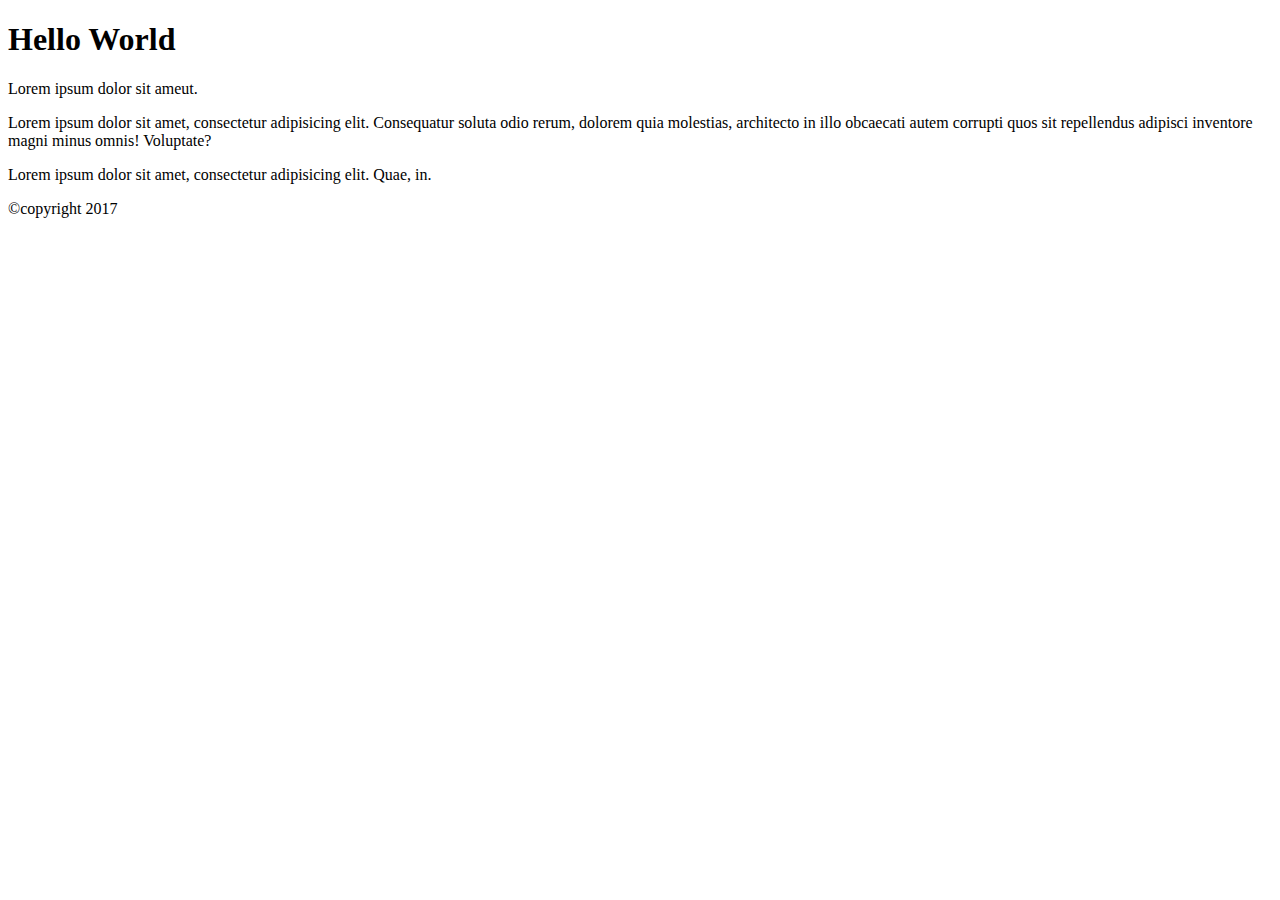
<file: 4events/page.html>
<!DOCTYPE html>
<html lang="en">
<head>
	<meta charset="UTF-8">
	<title>Page</title>
</head>
<body>
	<header>
		<h1>Hello World</h1>
		<p>Lorem ipsum dolor sit ameut.</p>
	</header>
	<div id="content" class="wrapper box">
		<article>
			<p>Lorem ipsum dolor sit amet, consectetur adipisicing elit. Consequatur soluta odio rerum, dolorem quia molestias, architecto in illo obcaecati autem corrupti quos sit repellendus adipisci inventore magni minus omnis! Voluptate?
			</p>
		</article>
		<article>
			<p>Lorem ipsum dolor sit amet, consectetur adipisicing elit. Quae, in.
			</p>
		</article>
	</div>
	<footer class="one">&copy;copyright 2017</footer>
</body>
</html>
</file>
<file: 5Animation Part_1/style.css>
.anim {
	width: 100px;
	height: 100px;
	background-color: yellow;
}

.active {
	width: 100px;
	height: 100px;
	color:pink;
}
</file>
<file: 6Animation Part_2/style.css>
.anim {
	width: 100px;
	height: 100px;
	background-color: violet;
}

.active {
	
	color:pink;
}
</file>
<file: 7DOM Part_1/style.css>
.anim {
	width: 100px;
	height: 100px;
	background-color: violet;
}

.active {
	
	color:pink;
}
</file>
<file: 8DOM Part_2/style.css>
.new {
	
	color:violet;
}

.hello {
	background-color: yellow;
	height: 60px;
	width: 60px;
}
</file>
<file: 9DOM Part_3/style.css>
/*.first {
	margin-left: 15px;
}*/

div {
	padding: 15px;
}
</file>
<file: plugin 2/style.css>
.wrap {
	max-width: 480px;
	margin: 80px auto;
	padding: 10px 20px;
	border: tomato 7px solid;
	position: relative;
}

.myZoom {
	box-sizing: border-box;
	overflow: hidden;
	position: relative;
	width: 100%
}

.zoom-loupe {
	overflow: hidden;
	position: absolute;
	border-radius: 30px;
	top: 0;
	left: 0;
	border: #f0f0f0 4px solid;
	box-shadow: rgba(0,0,0,.3) 5px 5px 8px;
	/* transform: scale(1.4); */
	display: none;
	cursor: none;
}
</file>
